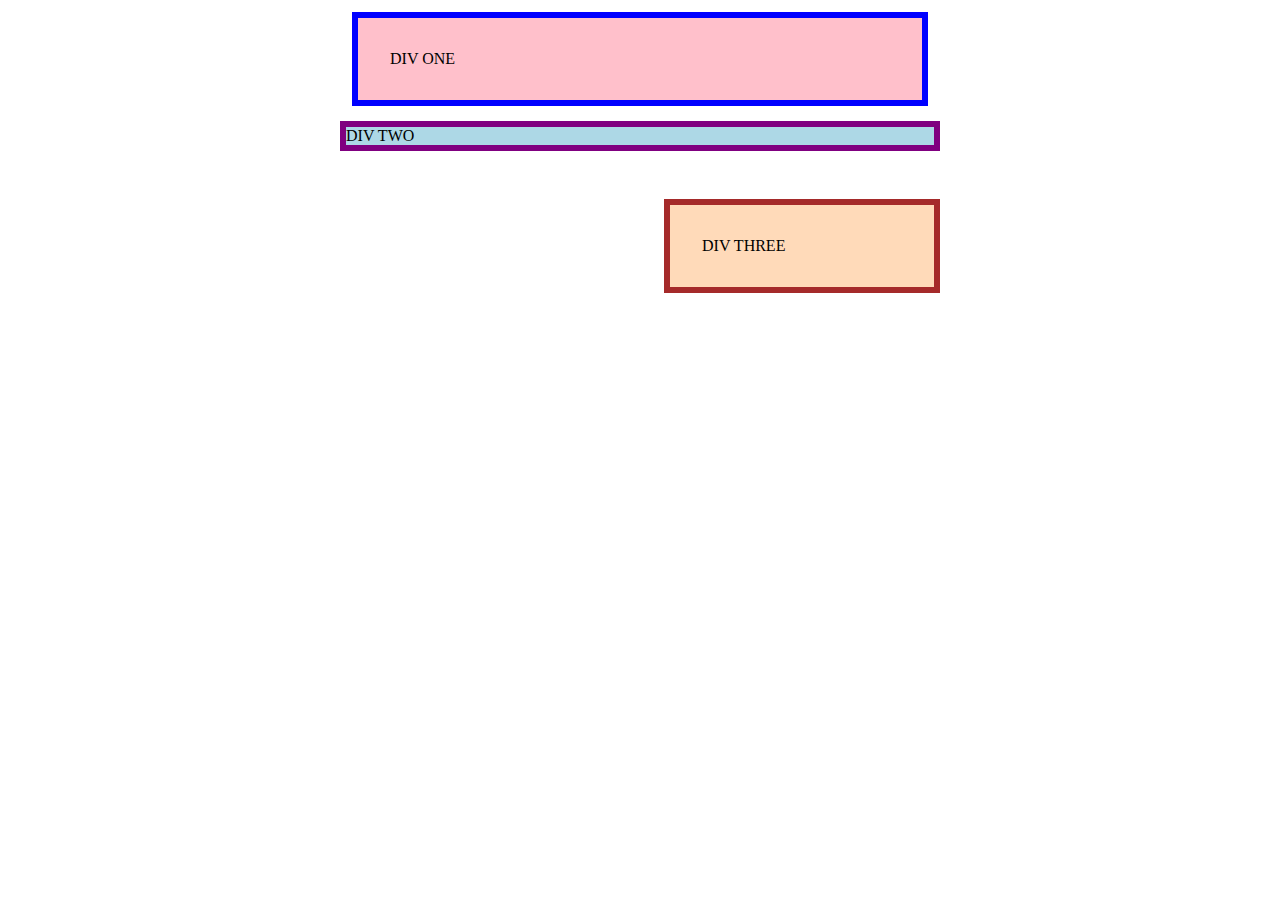
<file: index.html>
<!DOCTYPE html>
<htm lang="en">
    <head>
        <meta charset="UTF-8">
        <title>Margin and pading exercise</title>
        <link rel="stylesheet" href="style.css">
    </head>
    <body>
        <div class="one">
            DIV ONE
        </div>
        <div class="two">
            DIV TWO
        </div>
        <div class="three">
            DIV THREE
        </div>
    </body>
</htm>
</file>
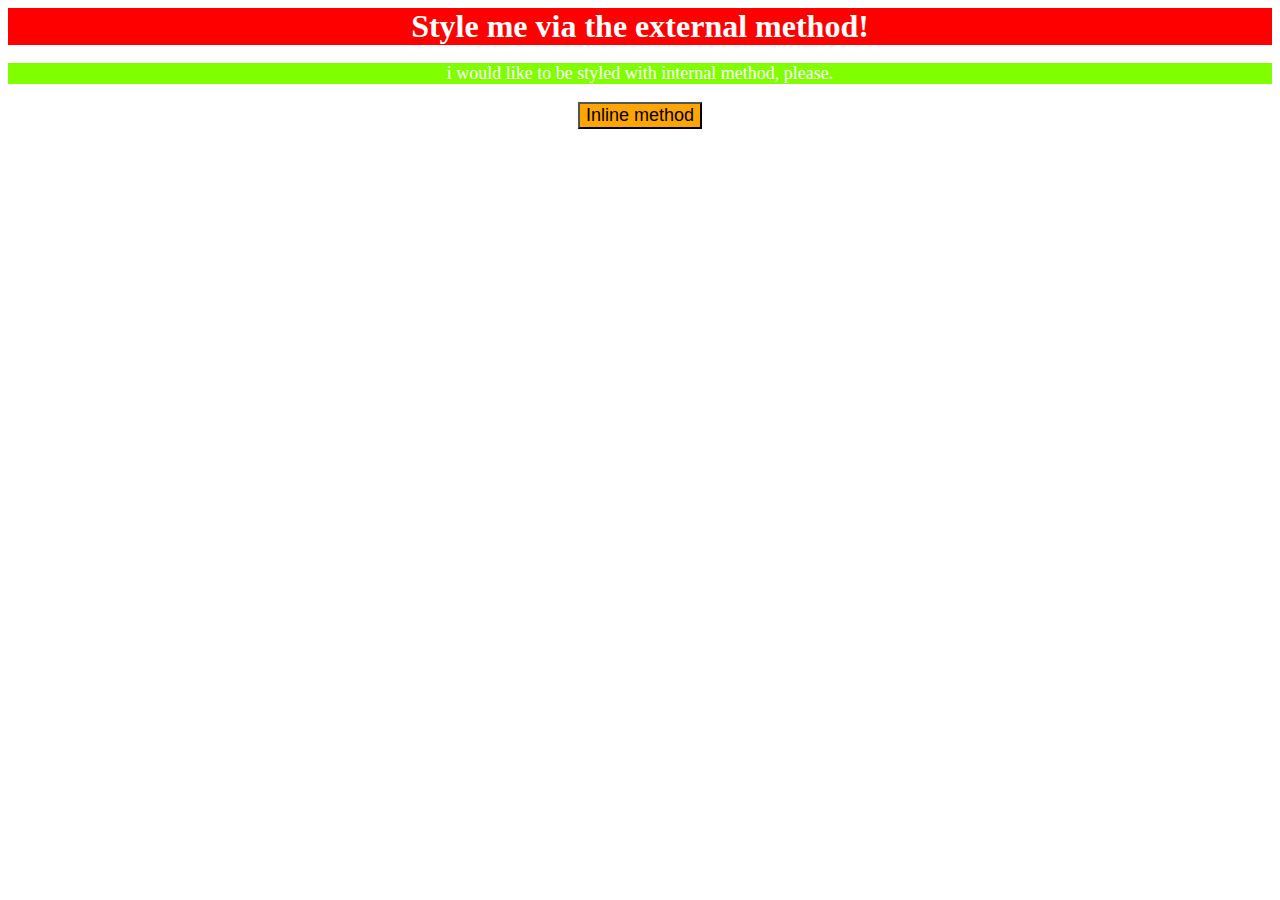
<file: foundations/index.html>
<!DOCTYPE html>
<html lang="en">
    <head>
        <meta charset="UTF-8">
        <link rel="stylesheet" href="style.css">
        <title>Foundations </title>
    </head>
        <body>
            <div class="fclass">
                Style me via the external method!
            </div>
            <div class="internal">
                <p id="para">i would like to be styled with internal method, please.                </p>
            </div>
            <div class="button">
                <BUtton>Inline method</BUtton>
            </div>
</body>
</html>
</file>
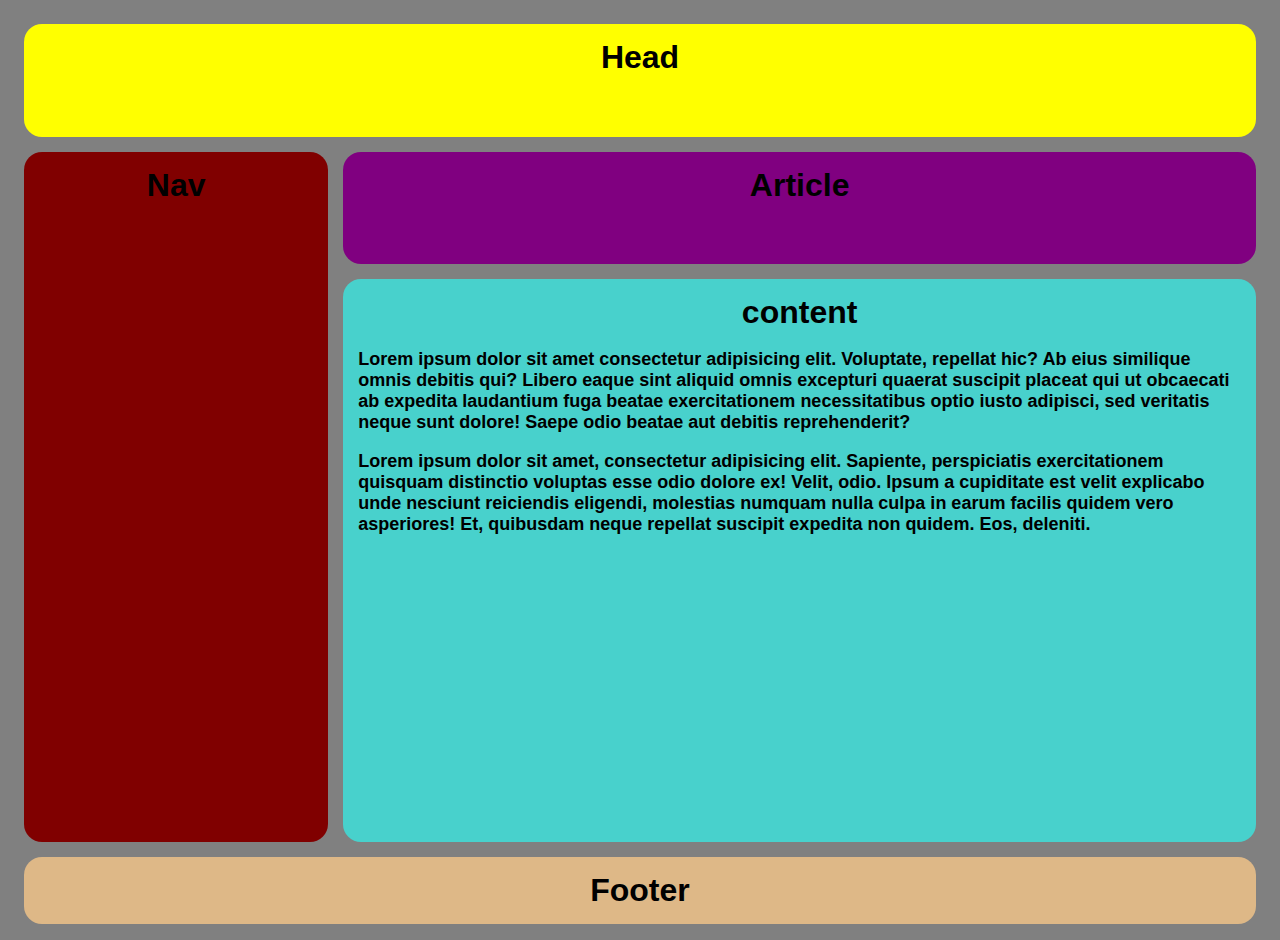
<file: grid/index.html>
<!DOCTYPE html>
<html lang="en">
    <head>
        <meta charset="UTF-8">
        <title>Grid</title>
        <link rel="stylesheet" href="style.css">
    </head>
    <body>
        <div class="container">
            <div class="head">Head</div>
            <div class="nav">Nav</div>
            <div class="article">Article</div>
            <div class="content">content
                <p>Lorem ipsum dolor sit amet consectetur adipisicing elit. Voluptate, repellat hic? Ab eius similique omnis debitis qui? Libero eaque sint aliquid omnis excepturi quaerat suscipit placeat qui ut obcaecati ab expedita laudantium fuga beatae exercitationem necessitatibus optio iusto adipisci, sed veritatis neque sunt dolore! Saepe odio beatae aut debitis reprehenderit?</p>
                <p>Lorem ipsum dolor sit amet, consectetur adipisicing elit. Sapiente, perspiciatis exercitationem quisquam distinctio voluptas esse odio dolore ex! Velit, odio. Ipsum a cupiditate est velit explicabo unde nesciunt reiciendis eligendi, molestias numquam nulla culpa in earum facilis quidem vero asperiores! Et, quibusdam neque repellat suscipit expedita non quidem. Eos, deleniti.</p>
             </div>
            <div class="footer">Footer</div>
        </div>
    </body>
</html>
</file>
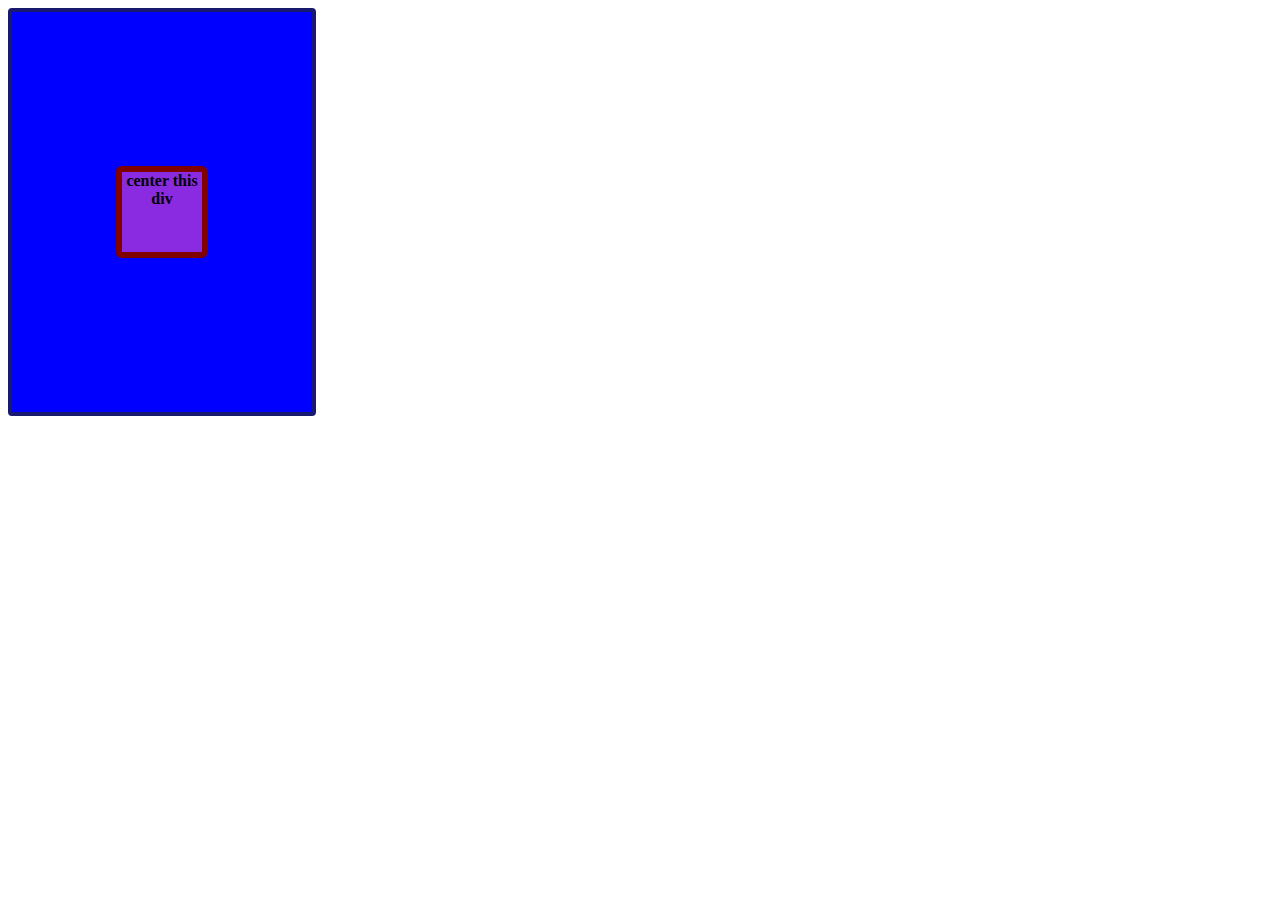
<file: flex/flex-center/index.html>
<!DOCTYPE html>
<html lang="en">
<head>
  <meta charset="UTF-8">
  <meta http-equiv="X-UA-Compatible" content="IE=edge">
  <meta name="viewport" content="width=device-width, initial-scale=1.0">
  <title>CENTER THIS DIV</title>
  <link rel="stylesheet" href="style.css">
</head>
<body>
  <div class="container">
    <div class="box">center this div</div>
  </div>
</body>
</html>
</file>
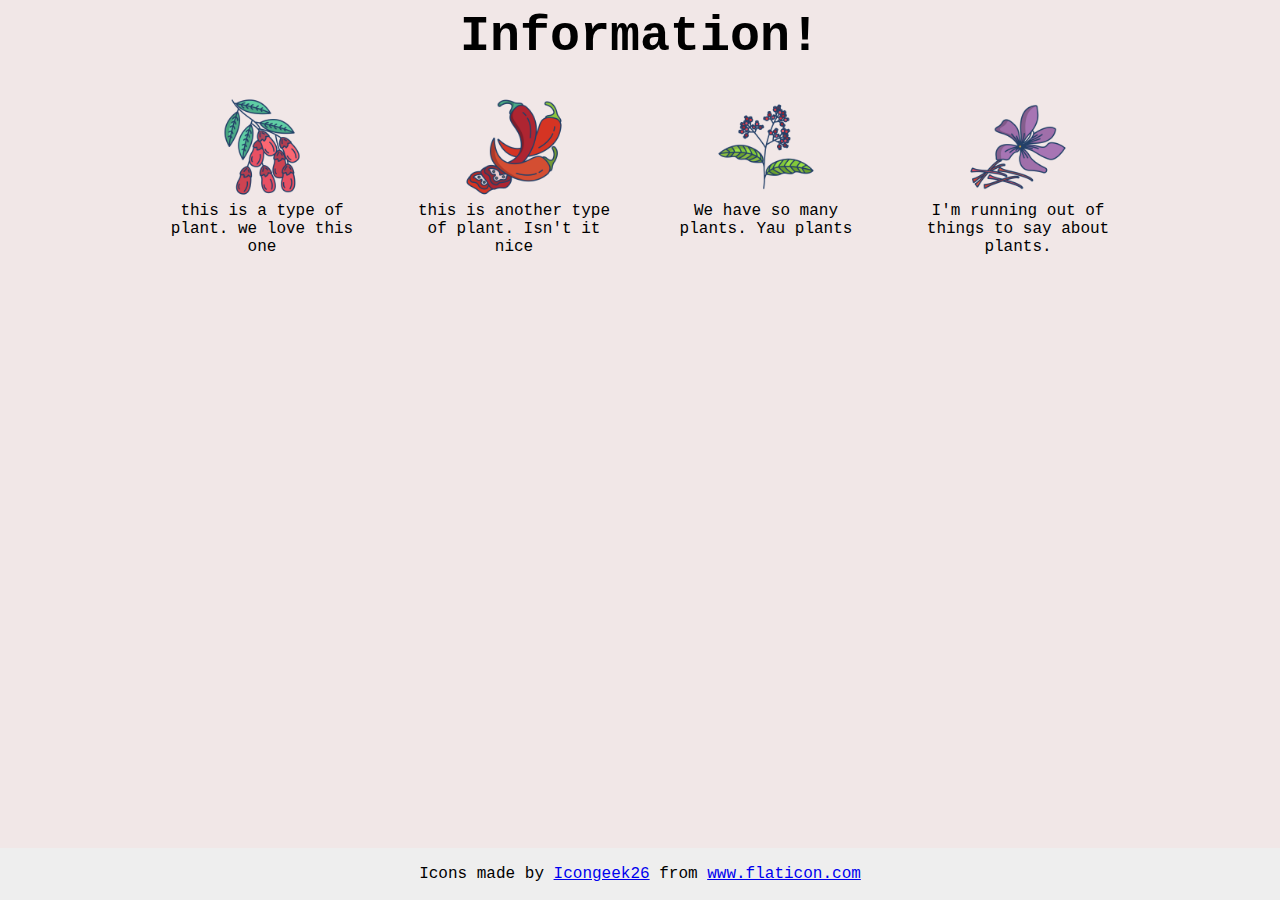
<file: flex/flex-information/index.html>
<!DOCTYPE html>
<html lang="en">
<head>
    <meta charset="UTF-8">
    <meta http-equiv="X-UA-Compatible" content="IE=edge">
    <meta name="viewport" content="width=device-width, initial-scale=1.0">
    <title>Flex-information</title>
    <link rel="stylesheet" href="style.css">
</head>
<body>
    <div class="tittle">Information!</div>
    <div class="header">
        <div class="info">
            <img src="./images/barberry.png" alt="barberry" width="100px" height="100px">
            <div class="text">this is a type of plant. we love this one</div>
        </div>
        <div class="info">
            <img src="images/chilli.png" alt="chili" width="100px" height="100px">
            <div class="text"> this is another type of plant. Isn't it nice </div>
        </div>
        <div class="info">
            <img src="images/pepper.png" alt="pepper" width="100px" height="100px">
            <div class="text">We have so many plants. Yau plants</div>
        </div>
        <div class="info">
            <img src="images/saffron.png" alt="safron" width="100px" height="100px">
            <div class="info">I'm running out of things to say about plants.</div>
        </div>
    </div>
    <div class="footer">
        <div>Icons made by <a href="https://www.flaticon.com/authors/icongeek26" title="Icongeek26">Icongeek26</a> from <a href="https://www.flaticon.com/" title="Flaticon">www.flaticon.com</a></div>
    </div>
</body>
</html>
</file>
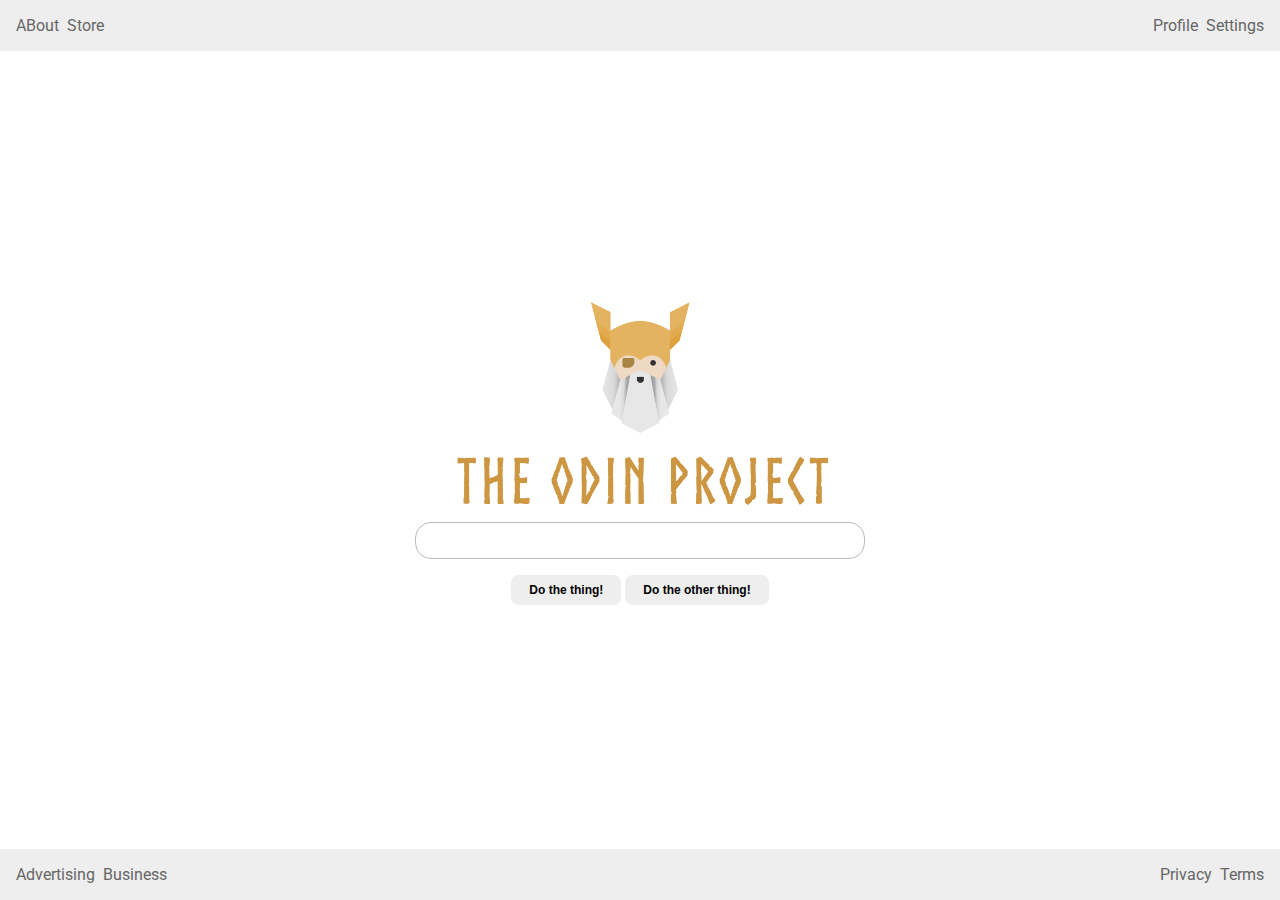
<file: flex/flex-layout/index.html>
<!DOCTYPE html>
<html lang="en">
<head>
    <meta charset="UTF-8">
    <meta http-equiv="X-UA-Compatible" content="IE=edge">
    <meta name="viewport" content="width=device-width, initial-scale=1.0">
    <title>The odin project</title>
    <link rel="stylesheet" href="sytle.css">
</head>
<body>
    <div class="header">
        <ul class="left-links">
            <li><a href="google.com">ABout</a></li>
            <li><a href="google.com">Store</a></li>
        </ul>
        <ul class="right-links">
            <li><a href="google.com">Profile</a></li>
            <li><a href="google.com">Settings</a></li>
        </ul>
    </div>
        <div class="content">
            <img src="images/logo.png" alt="The odin priject" width="600px">
         <div class="input">
            <input type="text">
        <!-- </div> -->
        </div>
    <div class="button">
        <button>Do the thing!</button>
        <button>Do the other thing!</button>
        </div>
    </div>
    <div class="footer">
        <ul class="left-links">
            <li><a href="google.com">Advertising</a></li>
            <li><a href="google.com">Business</a></li>
        </ul>
        <ul class="right-links">
            <li><a href="google.com">Privacy</a></li>
            <li><a href="google.com">Terms</a></li>
        </ul>
    </div>
</body>
</html>
</file>
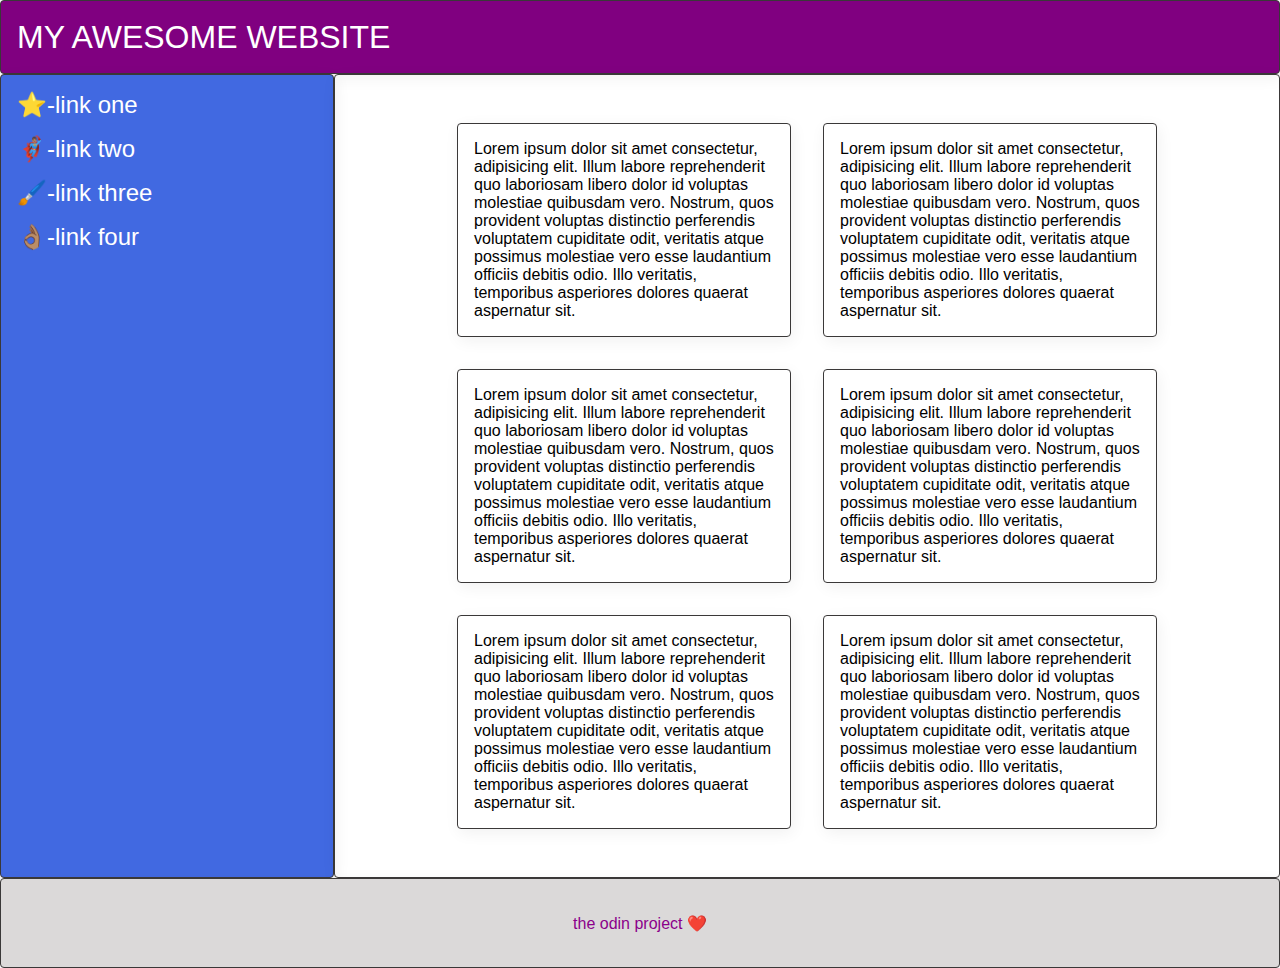
<file: flex/flex-layout2/index.html>
<!DOCTYPE html>
<html lang="en">
<head>
    <meta charset="UTF-8">
    <meta http-equiv="X-UA-Compatible" content="IE=edge">
    <meta name="viewport" content="width=device-width, initial-scale=1.0">
    <title>My Website</title>
    <link rel="stylesheet" href="style.css">
</head>
<body>
    <div class="header">
        <div class="title">MY AWESOME WEBSITE</div>
    </div>
    <div class="body">
    <div class="sidebar">
        <ul>
            <li><a href="google.com">⭐-link one</a></li>
            <li><a href="google.com">🦸🏽‍♂️-link two</a></li>
            <li><a href="google.com">🖌️-link three</a></li>
            <li><a href="google.com">👌🏽-link four</a></li>
        </ul>
    </div>
    <div class="articles">
        <div class="card">Lorem ipsum dolor sit amet consectetur, adipisicing elit. Illum labore reprehenderit quo laboriosam libero dolor id voluptas molestiae quibusdam vero. Nostrum, quos provident voluptas distinctio perferendis voluptatem cupiditate odit, veritatis atque possimus molestiae vero esse laudantium officiis debitis odio. Illo veritatis, temporibus asperiores dolores quaerat aspernatur sit.</div>
        <div class="card">Lorem ipsum dolor sit amet consectetur, adipisicing elit. Illum labore reprehenderit quo laboriosam libero dolor id voluptas molestiae quibusdam vero. Nostrum, quos provident voluptas distinctio perferendis voluptatem cupiditate odit, veritatis atque possimus molestiae vero esse laudantium officiis debitis odio. Illo veritatis, temporibus asperiores dolores quaerat aspernatur sit.</div>
        <div class="card">Lorem ipsum dolor sit amet consectetur, adipisicing elit. Illum labore reprehenderit quo laboriosam libero dolor id voluptas molestiae quibusdam vero. Nostrum, quos provident voluptas distinctio perferendis voluptatem cupiditate odit, veritatis atque possimus molestiae vero esse laudantium officiis debitis odio. Illo veritatis, temporibus asperiores dolores quaerat aspernatur sit.</div>
        <div class="card">Lorem ipsum dolor sit amet consectetur, adipisicing elit. Illum labore reprehenderit quo laboriosam libero dolor id voluptas molestiae quibusdam vero. Nostrum, quos provident voluptas distinctio perferendis voluptatem cupiditate odit, veritatis atque possimus molestiae vero esse laudantium officiis debitis odio. Illo veritatis, temporibus asperiores dolores quaerat aspernatur sit.</div>
        <div class="card">Lorem ipsum dolor sit amet consectetur, adipisicing elit. Illum labore reprehenderit quo laboriosam libero dolor id voluptas molestiae quibusdam vero. Nostrum, quos provident voluptas distinctio perferendis voluptatem cupiditate odit, veritatis atque possimus molestiae vero esse laudantium officiis debitis odio. Illo veritatis, temporibus asperiores dolores quaerat aspernatur sit.</div>
        <div class="card">Lorem ipsum dolor sit amet consectetur, adipisicing elit. Illum labore reprehenderit quo laboriosam libero dolor id voluptas molestiae quibusdam vero. Nostrum, quos provident voluptas distinctio perferendis voluptatem cupiditate odit, veritatis atque possimus molestiae vero esse laudantium officiis debitis odio. Illo veritatis, temporibus asperiores dolores quaerat aspernatur sit.</div>
    </div>
    </div>
    <div class="footer">the odin project ❤️</div>

</body>
</html>
</file>
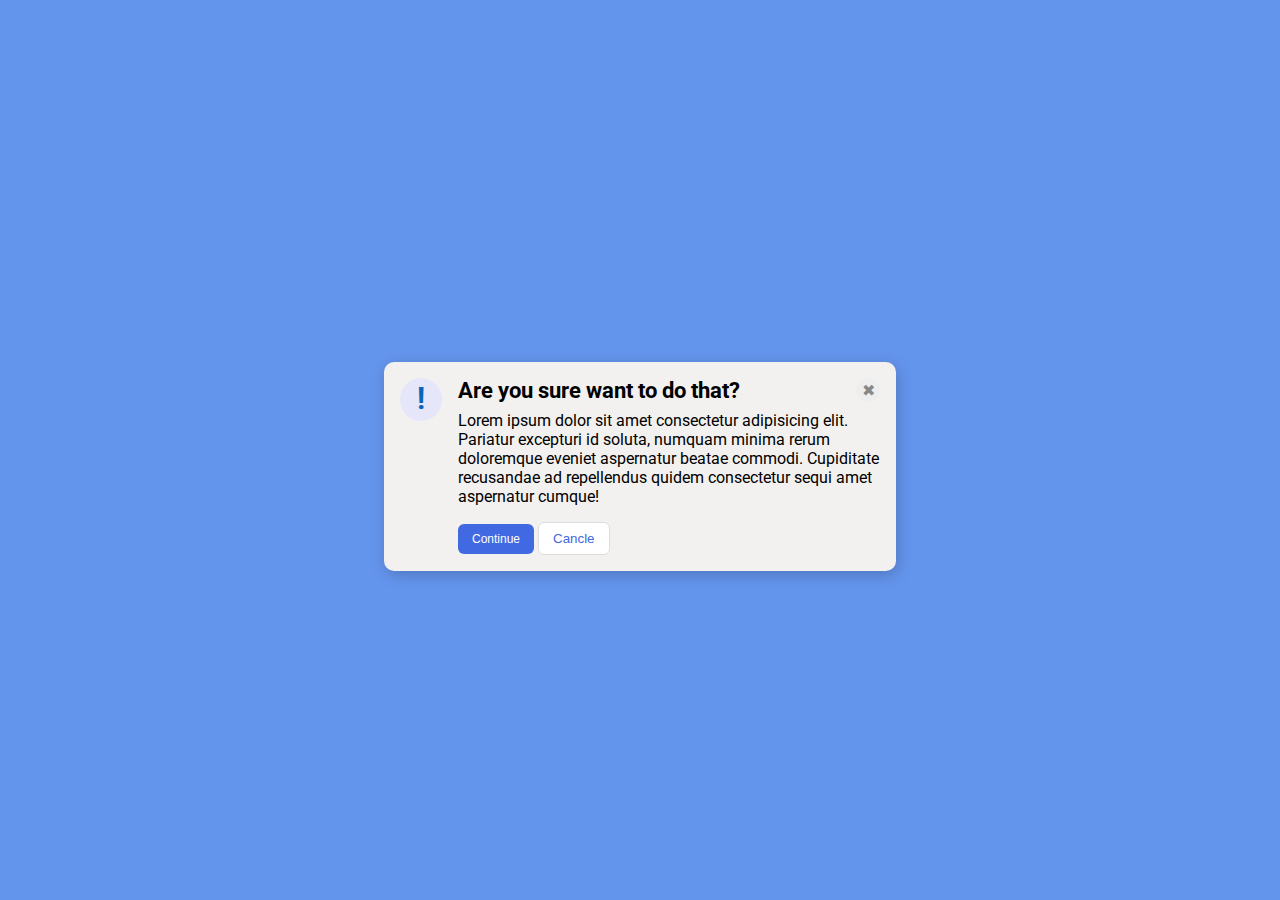
<file: flex/flex-modal/index.html>
<!DOCTYPE html>
<html lang="en">
<head>
    <meta charset="UTF-8">
    <meta http-equiv="X-UA-Compatible" content="IE=edge">
    <meta name="viewport" content="width=device-width, initial-scale=1.0">
    <link rel="stylesheet" href="style.css">
    <title>Flex-model</title>
</head>
<body>
        <div class="modal">
            <div class="sign">!</div>
            <div class="container">
                <div class="assignement">Are you sure want to do that?
                <div class="close-button">✖</div>
            </div>
            <div class="text">Lorem ipsum dolor sit amet consectetur adipisicing elit. Pariatur excepturi id soluta, numquam minima rerum doloremque eveniet aspernatur beatae commodi. Cupiditate recusandae ad repellendus quidem consectetur sequi amet aspernatur cumque!</div>
            <button class="continue">Continue</button>
            <button class="cancle">Cancle</button>
       </div>
    </div>
</body>
</html>
</file>
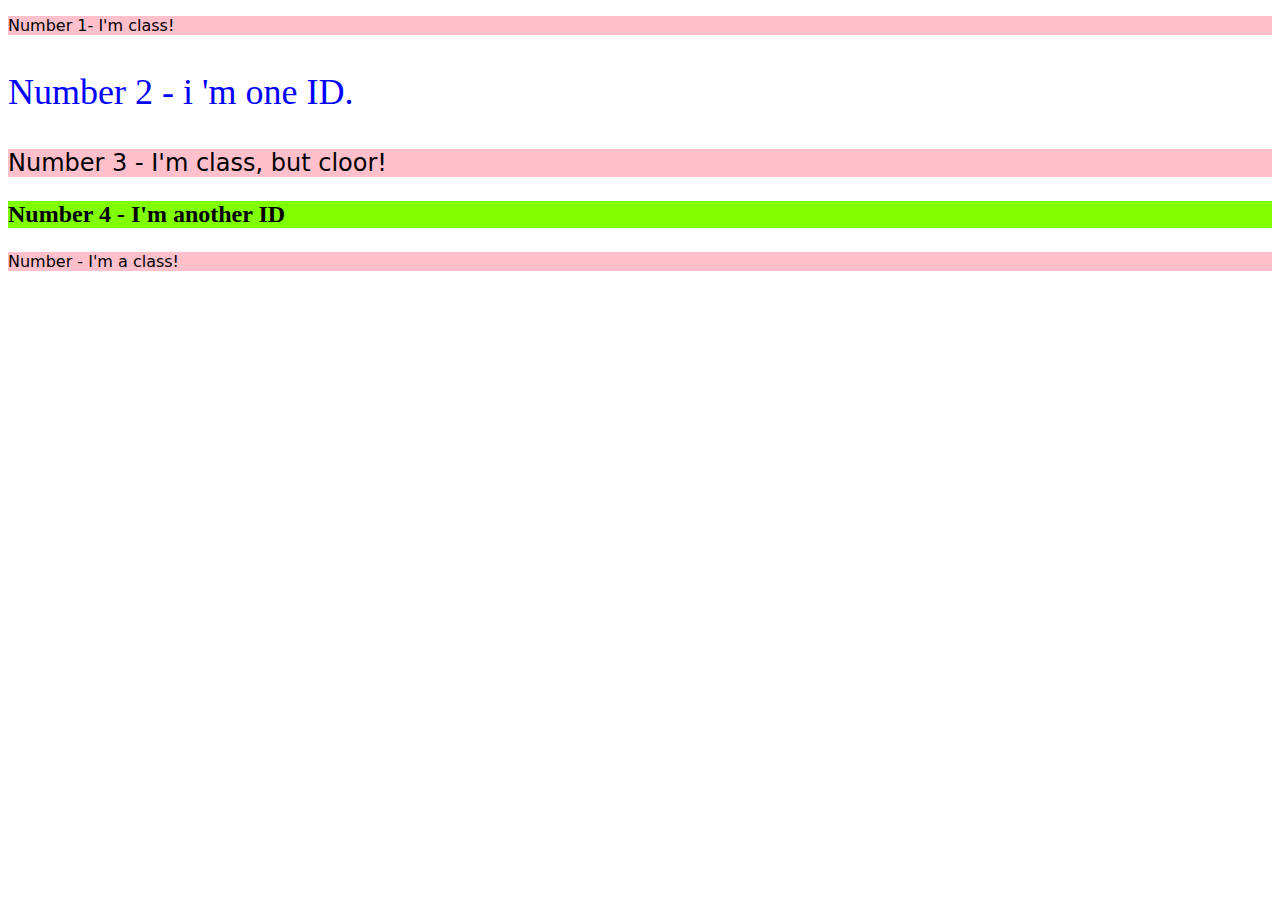
<file: foundations/foundations2/index.html>
<!DOCTYPE html>
<html lang="en">
    <head>
        <meta charset="UTF-8">
        <title>FPUNDATIONS2</title>
        <link rel="stylesheet" href="style.css">
    </head>
        <body>
            <p class="Number1">Number 1- I'm class! </p>
            <p id ="Number2"> Number 2 - i 'm one ID.</p> 
            <p class="Number3">Number 3 - I'm class, but cloor!</p>
            <p id="Number4">Number 4 - I'm another ID</p>
            <p class="Number5">Number - I'm a class!</p>
        </body>
</html>
</file>
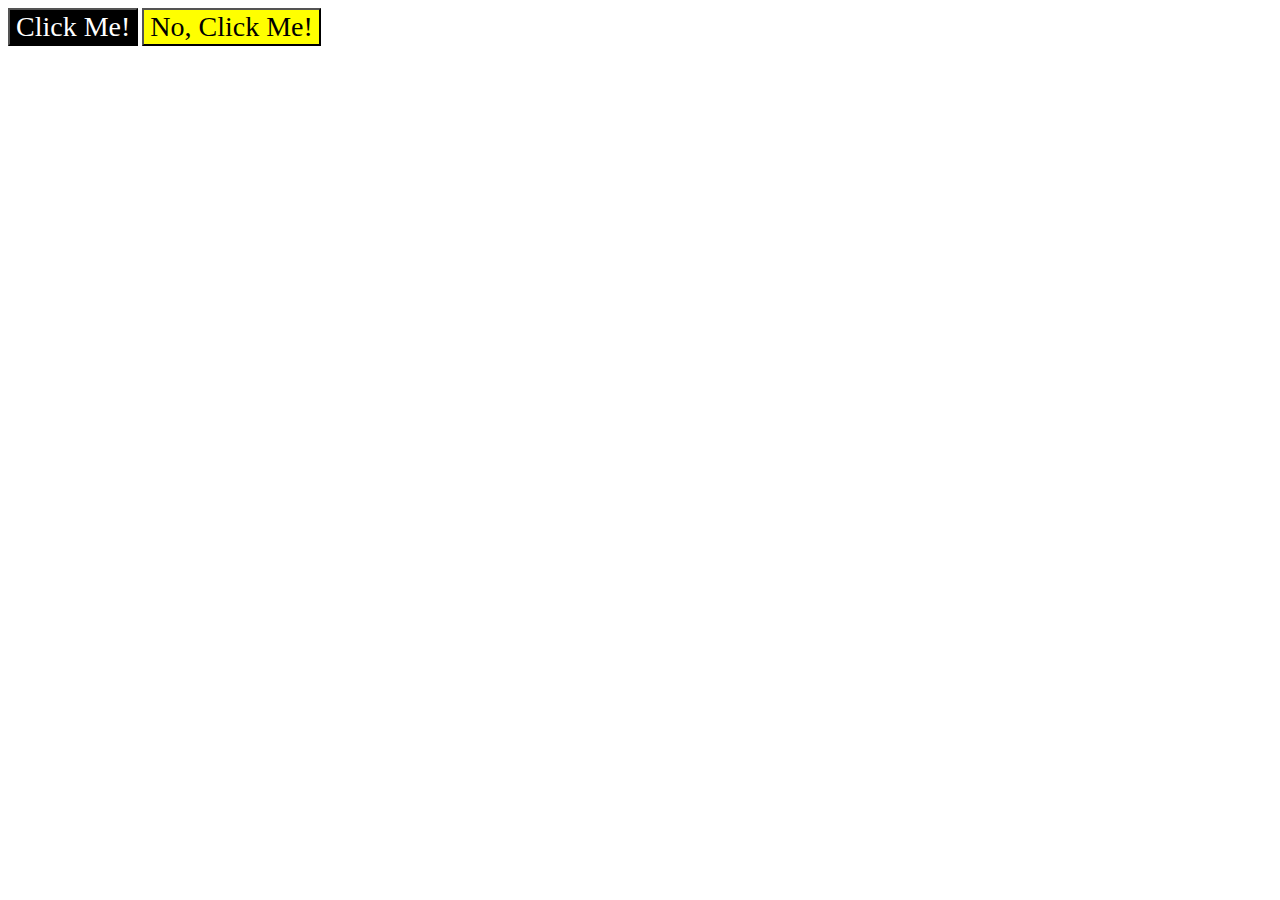
<file: foundations/foundations3/index.html>
<!DOCTYPE html>
<html lang="en">
    <head>
        <meta charset="UTF-8">
        <title>Foundations3</title>
        <link rel="stylesheet" href="style.css">
    </head>
    <body>
        <button class="element">Click Me!</button>
        <button class="second">No, Click Me!</button>
        </div>
    </body>
</html>
</file>
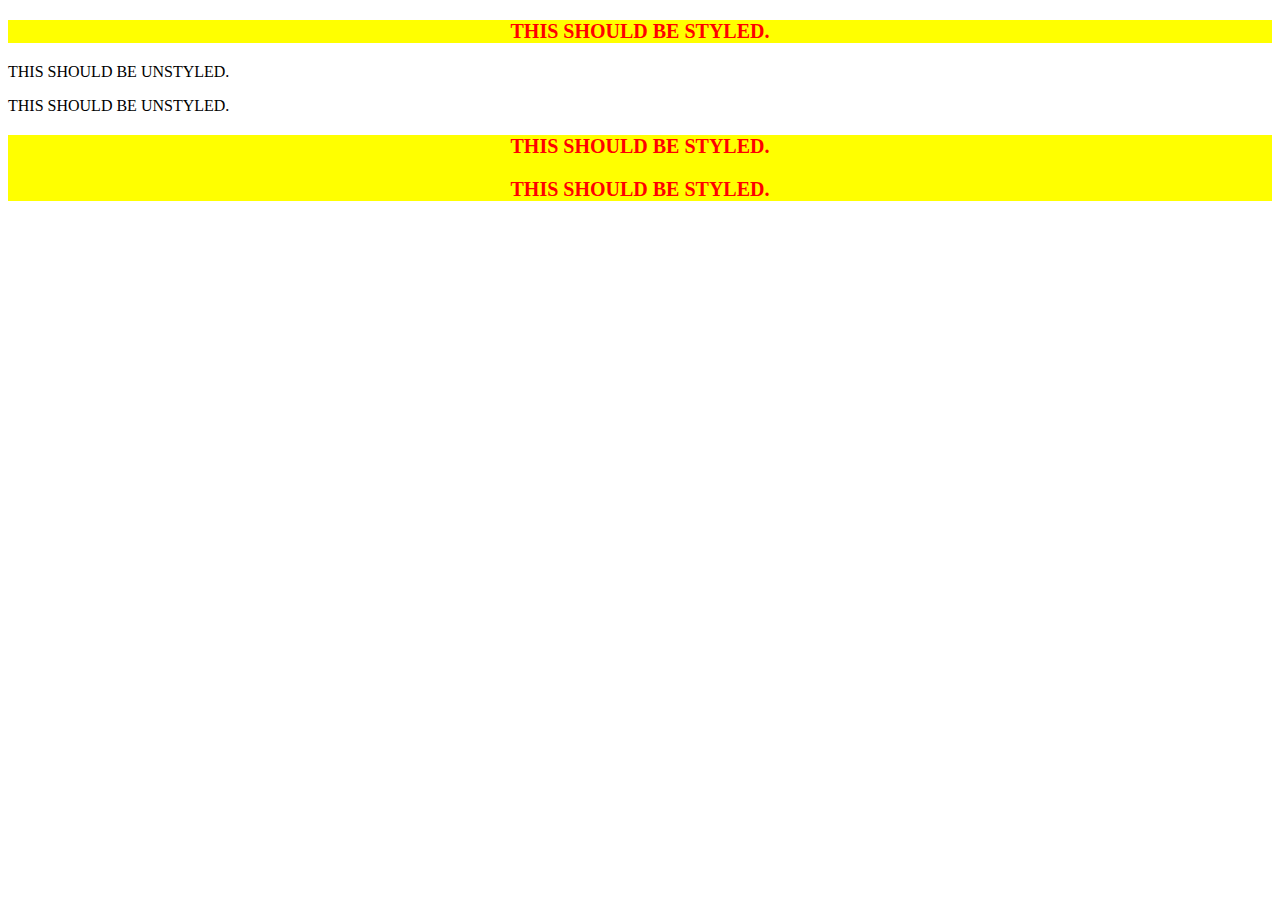
<file: foundations/foundations5/index.html>
<!DOCTYPE html>
<html>
    <head>
        <meta charset="UTF-8">
        <title>FOUNDATIONS5</title>
        <link   rel="stylesheet" href="style.css">
    </head>
    <body>
        <div class="styled">
            <p> THIS SHOULD BE STYLED.</p>
        </div>
        <div>   
        <p>THIS SHOULD BE UNSTYLED.</p>
        <p>THIS SHOULD BE UNSTYLED.</p>
        </div>
         <div class="styled">
        <p> THIS SHOULD BE STYLED.</p>
        <p>THIS SHOULD BE STYLED.</p>
         </div>   
</body>
</html>
</file>
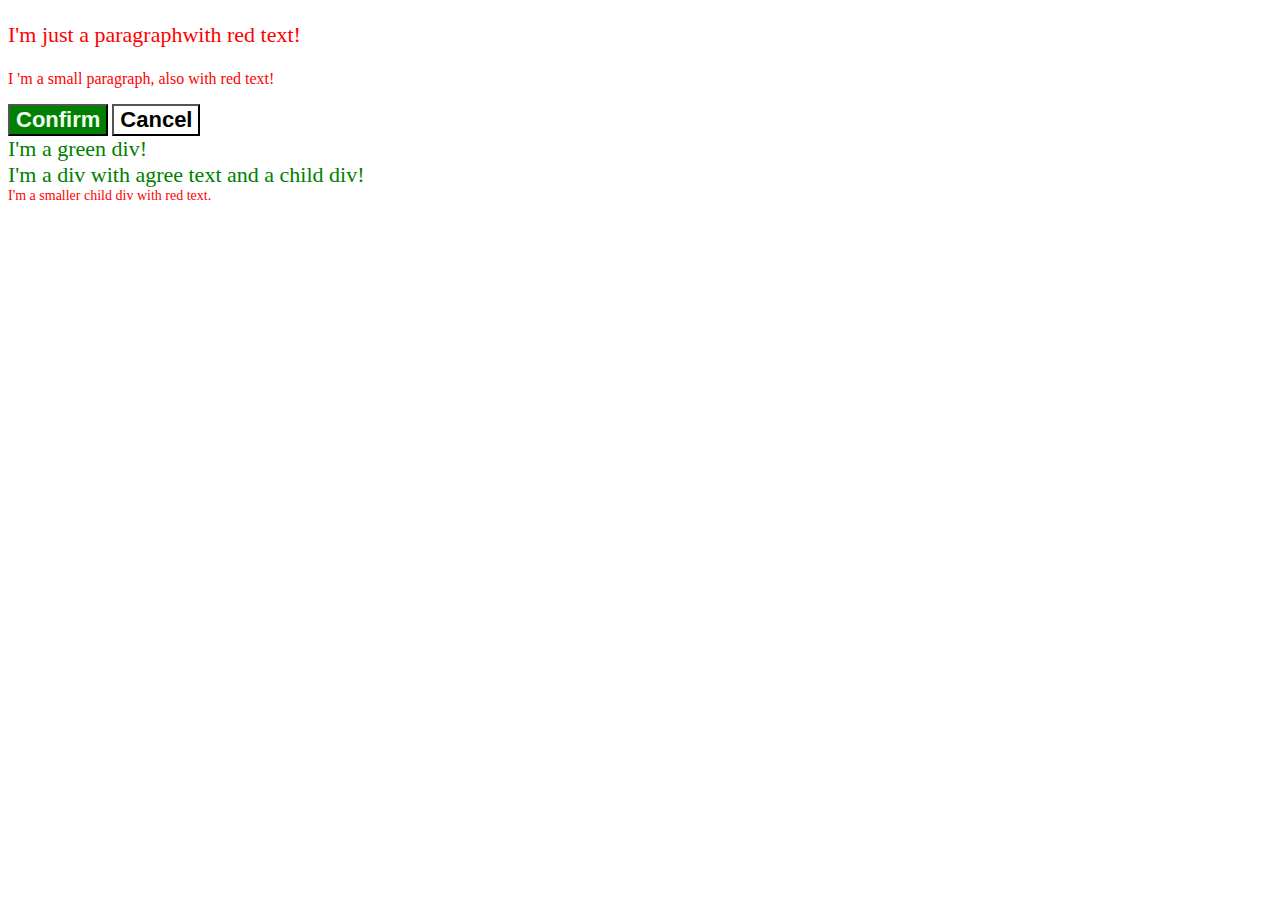
<file: foundations/foundations6/index.html>
<!DOCTYPE html>
<html>
    <head>
        <meta charset="UTF-8">
        <title>FOUNDATIONS6</title>
        <link rel="stylesheet" href="style.css">
    </head>

    <body>
        <p class="para-f">I'm just a paragraphwith red text!</p>
        <p class="para-s"> I 'm a small paragraph, also with red text!</p>
        <button id="first">Confirm</button>
        <button id="second">Cancel</button>
        <div class="text"> I'm a green div!</div>
            <div class="text">I'm a div with agree text and a child div!
            <div class="text child">I'm a smaller child div with red text.</div>
        </div>
    </body>

</html>
</file>
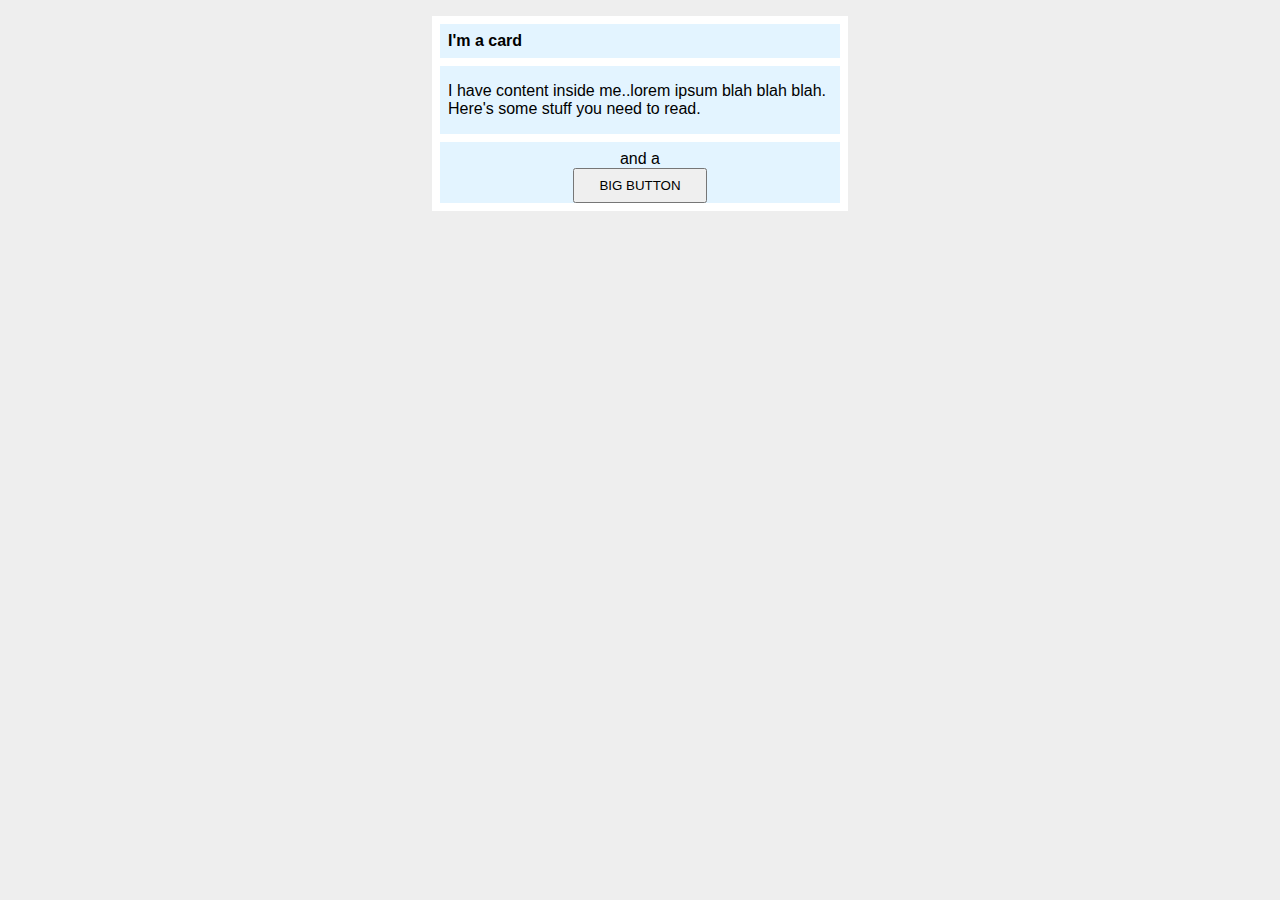
<file: margin-padding2/index2.html>
<!DOCTYPE html>
<html>
    <head>
        <meta charset="UTF-8">
        <title>PADDING AND Margin</title>
        <link rel="stylesheet" href="style.css">
    </head>
    <body>
        <div class="card">
            <h1 class="title">I'm a card</h1>
        <div class="content"> I have content inside me..lorem ipsum blah blah blah. Here's some stuff you need to read.</div>
        <div class="button-content"> and a<br> <button>BIG BUTTON</button></div>
        </div>
    </body>
</html>
</file>
<file: style.css>
body{
    max-width: 600px;
    margin: 0 auto;
}
.one{
    background: pink;
    border: 6px solid blue;
    padding: 32px;
    margin: 12px;
    margin-bottom: 15px;
}
.two{
    background:lightblue;
    border: 6px solid purple;
    margin-bottom: 48px;
}
.three{
    background: peachpuff;
    border:6px solid brown;
    width: 200px;
    padding: 32px;
    margin-left: auto;
 }
</file>
<file: foundations/style.css>
.fclass{
    background: red;
    color: white;
    font-size: 32px;
    text-align: center;
    font-weight: bold;
}
#para{
    text-align: center;
    background: chartreuse;
     color: white;
    font-size: 18px;
}
.button{
text-align: center;}
button{
    background-color: orange;
    font-size: 18px;
}
</file>
<file: grid/style.css>
body, html{
    background-color: grey;
    height: 100%;
    font-family: sans-serif;
}
.container{
    text-align: center; 
    height: 100%;
    padding: 16px;
}
.container div{
    font-size: 32px;
    padding: 15px;
    font-weight: bold;
    border-radius: 18px;
}
.head{
    text-align: center;
    background-color: yellow;
    padding: 16px;
    grid-column: 1 / 3;
}
.article{
    background-color: purple;
}
.nav{
    background-color: maroon;
    grid-row: 2 / 4;
}
.content{
    background-color: mediumturquoise;
}
.content p{
    font-size:18px;
    text-align: left;
}
.footer{
    background-color: burlywood;
    grid-column: 1 / 3;
}
.container{
    display: grid;
    grid-template-columns:1fr 3fr;
    grid-template-rows:1fr 1fr 5fr;
    gap: 15px;
}
</file>
<file: flex/flex-center/style.css>
.container{
    align-items: center;
    background: blue;
    border: 4px solid midnightblue;
    border-radius: 4px;
    width: 300px;
    height: 400px;
    display: flex; 
    align-items:center ; 
    justify-content: center;
}
.box{
    border: 6px solid maroon;
    border-radius: 6px;
    background: blueviolet;
    font-size: 16px;
    font-weight: bold;
    text-align: center;
    width: 80px;
    height: 80px;
}
</file>
<file: flex/flex-information/style.css>
body{
    background: rgb(241, 231, 231);
    font-family: 'Courier New', Courier, monospace;
   text-align: center;
}
.tittle{
    font-size: 50px;
    font-weight: bold;
    margin-bottom: 32px;
}
.header{
    display: flex;
    gap: 52px;
    justify-content: center;
}
/* .text{
    width: 200px;
} */
.info{
    align-items: center;
    max-width:200px;
}
.footer {
    position: fixed;
    bottom: 0;
    left: 0;
    right: 0;
    height: 52px;
    display: flex;
    align-items: center;
    justify-content: center;
    background: #eee;
}
</file>
<file: flex/flex-layout/sytle.css>
@import url('https://fonts.googleapis.com/css2?family=Roboto:wght@400;700&display=swap');

body, html{
    height: 100vh;
}
body{
    background-color: white;
    margin:0;
    overflow: hidden;
    font-family: Roboto, sans-serif;
    display: flex;
    flex-direction: column;
}
button{
    background: #eee;
    border:none;
    font-size: 12px;
    font-weight: 700;
    padding: 8px 18px;
    border-radius: 8px;
    text-align: center;
}
.content{
    flex: 1;
    display: flex;
    align-items: center;
    justify-content: center;
    flex-direction: column;
}
input{
    border:1px solid rgb(189, 185, 185);
    border-radius: 16px;
    padding: 10px 24px;
    width: 400px;
    margin-top: 2px;
    margin-bottom: 16px;
}
ul{
    list-style-type: none;
    display: flex;
    color: gray;
    margin: 0;
    padding: 0;
    gap:16px;
}
a{
    color: #666;
    text-decoration: none;
}
.header,
.footer{
    background: #eee;
    display: flex;
    justify-content: space-between;
    padding: 16px;
}

.left-links{
    display: flex;
    gap: 8px;
}
.right-links{
    display: flex;
    gap:8px;
}
</file>
<file: flex/flex-layout2/style.css>
/* body, html{
    height: 100%;
} */
body{
    font-family: -apple-system, BlinkMacSystemFont, 'Segoe UI', Roboto, Oxygen, Ubuntu, Cantarell, 'Open Sans', 'Helvetica Neue', sans-serif;
    margin: 0;
    min-height: 100vh; 
    display: flex;
    flex-direction: column; 
}
.header{
    display: flex;
    height: 72px;
    background: purple;
    color:white;
    font-size: 32px;
    font-weight: 900px;
    padding: 0px 16px;
    border: 1px solid rgb(58, 56, 56);
    box-shadow: 2px 4px 16px rgba(0,0,0,.06);
    border-radius: 4px;
    align-items: center;
}
.body{
   flex: 1;
   display: flex;
}
ul{
    list-style-type: none;
    margin: 0;
    padding: 0;
}
li{
    margin-bottom: 16px;
}
a{
    color:white;
    font-size: 24px;
    text-decoration: none;
}
.sidebar{
    flex-shrink: 0;
    padding: 16px;
    background: royalblue;
    width: 300px;
    border: 1px solid rgb(58, 56, 56);
    box-shadow: 2px 4px 16px rgba(0,0,0,.06);
    border-radius: 4px;
}
.articles{
    padding: 32px;
    display: flex;
    flex-wrap: wrap;
    align-items: center;
    justify-content: center;
    border: 1px solid rgb(58, 56, 56);
    box-shadow: 2px 4px 16px rgba(0,0,0,.06);
    border-radius: 4px;
}
.card{
    padding: 16px;
    margin: 16px;
    width: 300px;
    border: 1px solid rgb(58, 56, 56);
    box-shadow: 2px 4px 16px rgba(0,0,0,.06);
    border-radius: 4px;
}
.footer{
    background: rgb(219, 217, 217);
    color: darkmagenta;
    display: flex;
    height: 72px;
    padding: 8px;
    align-items: center;
    justify-content: center;
    border: 1px solid rgb(58, 56, 56);
    box-shadow: 2px 4px 16px rgba(0,0,0,.06);
    border-radius: 4px;
}
</file>
<file: flex/flex-modal/style.css>
@import url('https://fonts.googleapis.com/css2?family=Roboto:wght@400;700&display=swap');
html, body {
    height: 100%;
}
body {
    font-family: Roboto, sans-serif;
    background: cornflowerblue;
    margin:0;
    display: flex;
    align-items: center;
    justify-content: center;
}

.modal{
    background: rgb(243, 240, 240);
    border-radius: 10px;
    box-shadow: 2px 4px 16px rgba(0,0,0,.2);
    width: 480px;
    display: flex;
    gap: 16px;
    padding: 16px;
    /* padding-bottom: 0px; */
    margin-top: 32px;
}
.sign{
    background: lavender;
    color:rgb(13, 100, 182);
    text-align: center;
    font-size: 30px;
    font-weight: 700;
    padding-top: 3px;
    border-radius: 50%;
    width: 42px;
    height: 40px;
    display: flex;
    flex-shrink: 0;
    justify-content: center;
}
.close-button{
    /* background: #eee; */
    background: #eee;
    border-radius: 60%;
    color: #888;
    font-weight: 400;
    height: 24px;
    width: 24px;
    font-size: 16px;
    display: flex;
    align-items:center ;
    justify-content: center;
}

.assignement{
    display: flex;
    align-items: center;
    justify-content: space-between;
    font-size: 22px;
    font-weight: 700;
    margin-bottom: 8px;
}
button{
    padding:8px 16px;
    border-radius: 8px;
}

.continue{
    background: royalblue;
    color: white;
    font-size: 12px;
    padding: 8px 14px;
    border: 1px royalblue;
    border-radius: 6px;
}
.cancle{
    background-color:white ;
    color: royalblue;
    /* font-size: 12px; */
    padding: 8px 14px;
    border: 1px solid  #ddd;
    border-radius: 6px;
}
.text{
    margin-bottom: 16px;
}
</file>
<file: foundations/foundations2/style.css>
.Number1, .Number5, .Number3{ 
    background-color: pink;
    font-family: Verdana, DejaVU Sans, sans-serif;
}
#Number2{
    color: blue;
    font-size: 36px;
}
.Number3{
    background: pink;
    font-size: 24px;
}
#Number4{
    background-color: chartreuse;
    font-size: 24px;
    font-weight: bold;
}
</file>
<file: foundations/foundations3/style.css>
.element,
.second{
    font-family: HAlvetica ,'Times New Roman', sans-serif;
    font-size: 28px;
}
.second{
    background:yellow;
    color: black;
}
.element{
    background: black;
    color: white;
}
</file>
<file: foundations/foundations5/style.css>
.styled{
    text-align: center;
    background: yellow;
    color: red;
    font-size:20px;
    font-weight: bold;
}
</file>
<file: foundations/foundations6/style.css>
.para-f,
.para-s{
    color :red;
}
.para-f{
    font-size:22px;
}
#first{
    background-color: green;
    color:honeydew;
    font-size: 22px;
    font-weight: bold;
}
#second{
    background-color: white ;
    color: black;
    font-size: 22px;
    font-weight: bold;
}
div.text{ 
    font-size: 22px;
    color: green;
}
div.child{
    color: red;
    font-size: 14px;
}
</file>
<file: margin-padding2/style.css>
body{
    background: #eee;
    font-family: sans-serif;
}
.card{
    padding: 8px;
    width: 400px;
    background:#fff ;
    margin: 16px auto; 
}
.title{
    background: #e3f4ff;
    margin-top: 0;
    margin-bottom: 8px;
    font-size: 16px;
    padding: 8px;
}
.content{
    background: #e3f4ff;
    margin-bottom: 8px;
    padding: 16px 8px;
}
.button-content{
    background: #e3f4ff;
    text-align: center;
    padding-top: 8px;
}
button{
    display: block;
    margin: auto;
    padding: 8px 24px;
}
</file>
